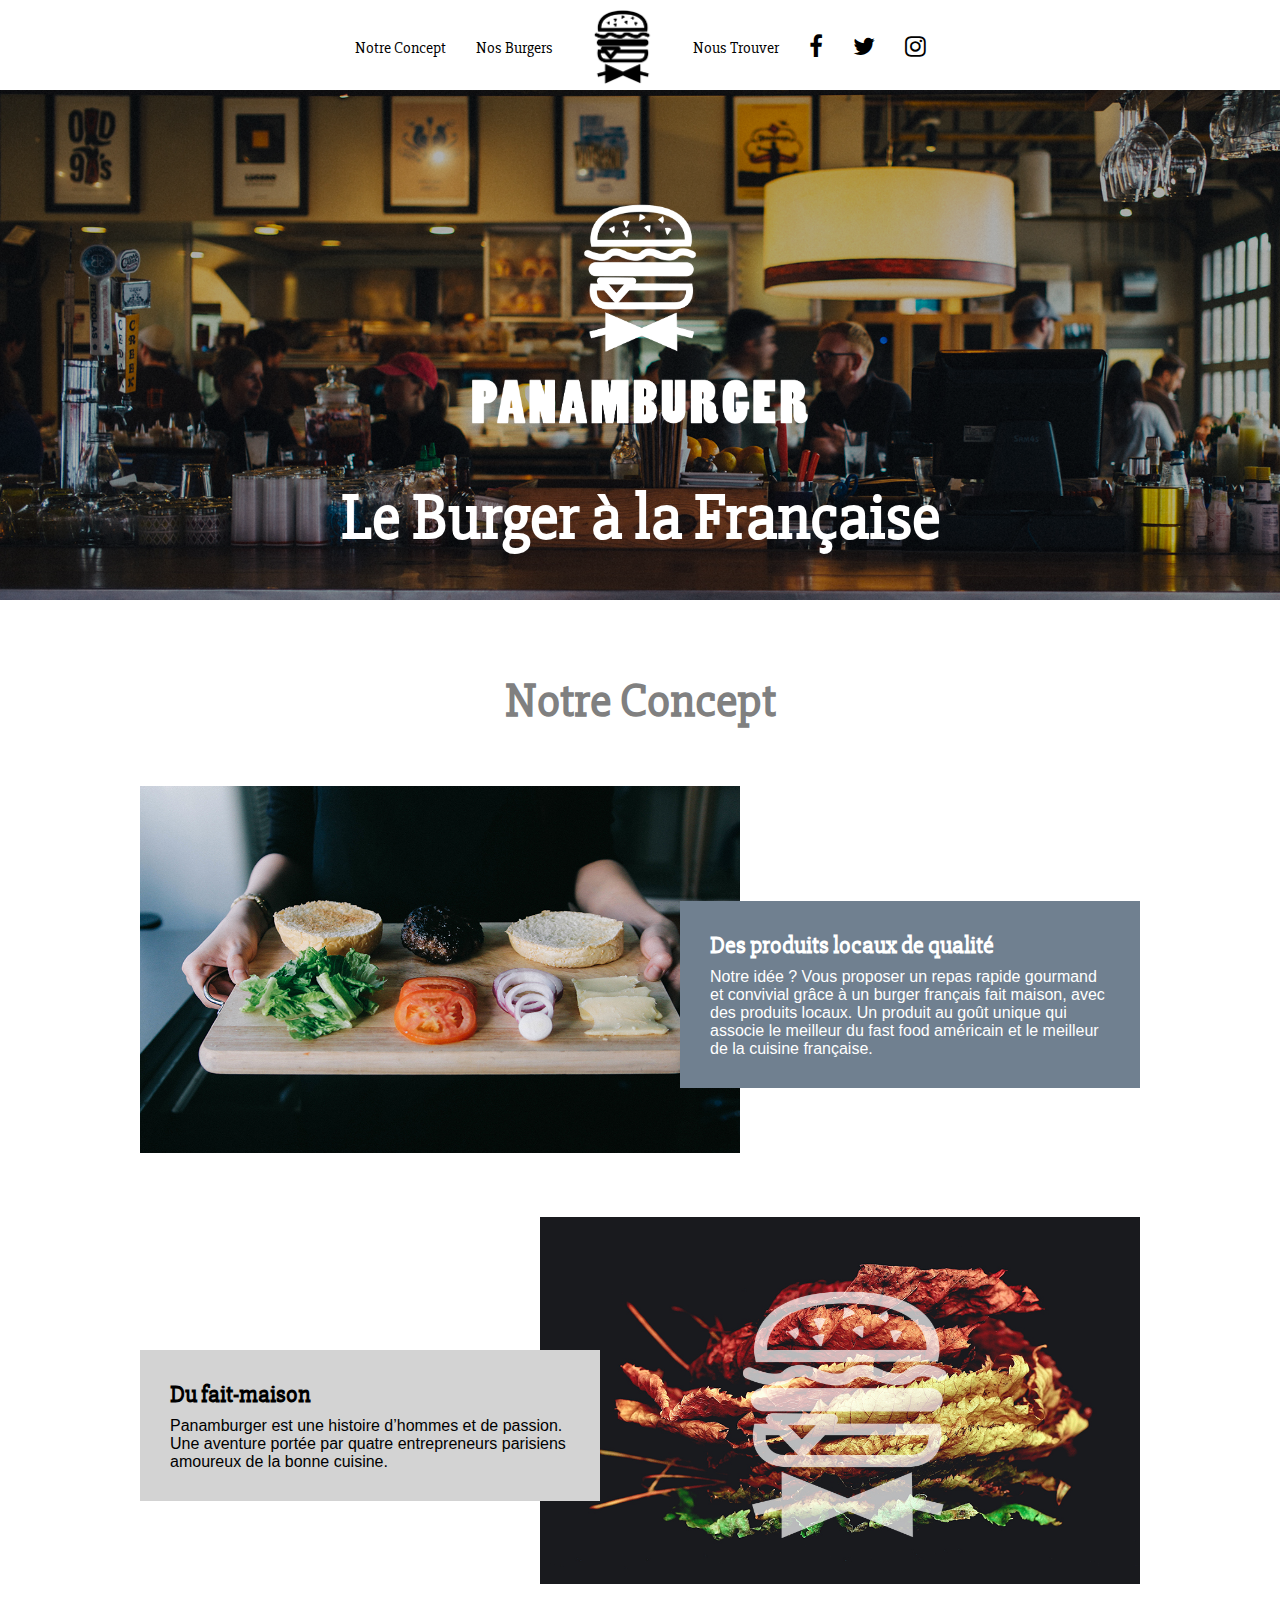
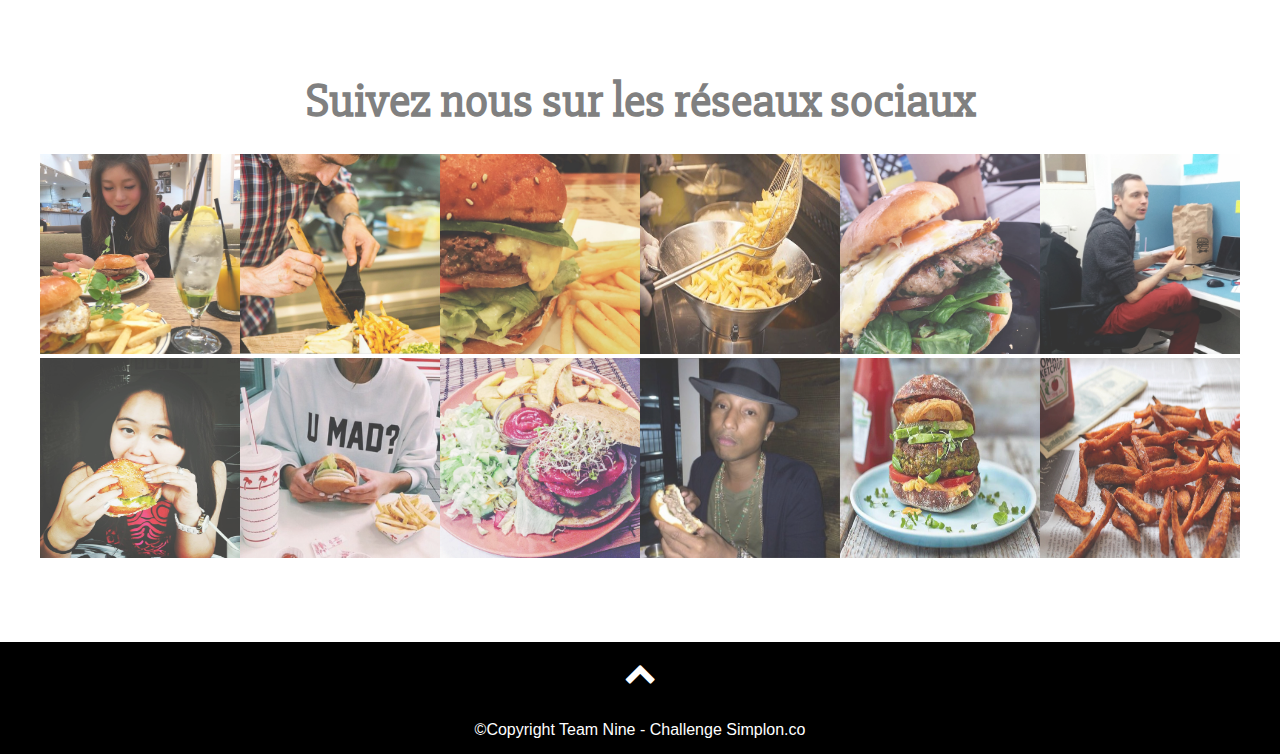
<file: index.html>
<!DOCTYPE html>
<html lang="fr">
<head>
    <meta property="og:title" content="Panamburger, le burger à la française" />
    <meta property="og:type" content="website" />
    <meta property="og:url" content="http://yass09.github.io/panamburger/index.html" />
    <meta property="og:image" content="images/tableau.jpg"/>
    <meta charset="UTF-8">
    <link href='https://fonts.googleapis.com/css?family=Slabo+27px' rel='stylesheet' type='text/css'>
    <link href='https://fonts.googleapis.com/css?family=Lora' rel='stylesheet' type='text/css'>
    <link rel="stylesheet" href="css/normalize.css">
    <link rel="stylesheet" href="https://maxcdn.bootstrapcdn.com/font-awesome/4.5.0/css/font-awesome.min.css">
    <link href='https://fonts.googleapis.com/css?family=Slabo+27px' rel='stylesheet' type='text/css'>
    <link rel="stylesheet" href="css/style.css">
    <meta name="viewport" content="width=device-width,initial-scale=1"/>
    <title>Panamburger, le burger à la Française</title>
    <meta name="description" content="Le burger à la française, fait avec des produits locaux de qualité. Le meilleur du fast-food américain rencontre le meilleur de la cuisine française." />
</head>
<body>

    <div class="nav-responsive">
    <ul id="menu-deroulant">
        <li><img class="logo" src="images/logo-menu.png" alt="Panamburger">
            <ul>
                <li><a href="index.html">Notre concept</a></li>
                <li><a href="nos-burgers.html">Nos burgers</a></li>
                <li><a href="nous-trouver.html">Nous trouver</a></li>
            </ul>
    </ul>
    <ul class="nav-logos">
        <li class="nav-buttons nav-buttons-social"><i class="fa fa-facebook"></i></li>
        <li class="nav-buttons nav-buttons-social"><i class="fa fa-twitter"></i></li>
        <li class="nav-buttons nav-buttons-social"><i class="fa fa-instagram"></i></li>
    </ul>
    </div>
    <header id="header">
        <nav class="header-nav">
            <ul class="header-nav-buttons-list">
                <li class="header-nav-buttons"><a class="header-nav-buttons-links" href="index.html">Notre Concept</a></li>
                <li class="header-nav-buttons"><a class="header-nav-buttons-links" href="nos-burgers.html">Nos Burgers</a></li>
                <li class="header-nav-buttons"><a class="header-nav-buttons-links" href="index.html"><img class="logo" src="images/logo-small.png" alt="Panamburger"></a></li>
                <li class="header-nav-buttons"><a class="header-nav-buttons-links" href="nous-trouver.html">Nous Trouver</a></li>
                <li class="header-nav-buttons header-nav-buttons-social"><i class="fa fa-facebook"></i></li>
                <li class="header-nav-buttons header-nav-buttons-social"><i class="fa fa-twitter"></i></li>
                <li class="header-nav-buttons header-nav-buttons-social"><i class="fa fa-instagram"></i></li>
            </ul>
        </nav>
        <div class="header-hero-image-home">
            <img class="header-hero-image-logo" src="images/logo-hero.png" alt="">
            <h1 class="header-hero-image-title">Le Burger à la Française</h1>
        </div>
    </header>

    <main class="main-content-container">
        <h2 class="main-content-title">Notre Concept</h2>
        <div class="main-content-section">
            <img class="main-content-image" src="images/produits.jpg" alt="nos produits">
            <div class="main-content-text main-content-text-right">
                <h3>Des produits locaux de qualité</h3>
                <p>Notre idée ? Vous proposer un repas rapide gourmand et convivial grâce à un burger français fait maison, avec des produits locaux. Un produit au goût unique qui associe le meilleur du fast food américain et le meilleur de la cuisine française.</p>
            </div>
        </div>
        <div class="main-content-section main-content-section-reverse">
            <div class="main-content-text main-content-text-left">
                <h3>Du fait-maison</h3>
                <p>Panamburger est une histoire d’hommes et de passion. Une aventure portée par quatre entrepreneurs parisiens amoureux de la bonne cuisine.</p>
            </div>
                <img class="main-content-image" src="images/savoureux.jpg" alt="nos produits">
        </div>

        <div class="main-content-instagram">
            <h2 class="main-content-title main-content-title-instagram"> Suivez nous sur les réseaux sociaux</h2>
            <div class="main-content-instagram-photo">
                <a href="http://www.instagram.com"><img src="images/insta1.jpg"></a>
                <a href="http://www.instagram.com"><img src="images/insta10.jpg"></a>
                <a href="http://www.instagram.com"><img src="images/insta2.jpg"></a>
                <a href="http://www.instagram.com"><img src="images/insta16.jpg"></a>
                <a href="http://www.instagram.com"><img src="images/insta4.jpg"></a>
                <a href="http://www.instagram.com"><img src="images/sandroburger.jpg"></a>
                <a href="http://www.instagram.com"><img src="images/insta15.jpg"></a>
                <a href="http://www.instagram.com"><img src="images/insta13.jpg"></a>
                <a href="http://www.instagram.com"><img src="images/insta8.jpg"></a>
                <a href="http://www.instagram.com"><img src="images/burger11.jpg"></a>
                <a href="http://www.instagram.com"><img src="images/burger9.jpg"></a>
                <a href="http://www.instagram.com"><img src="images/insta12.jpg"></a>
            </div>
            <!-- INSTAGRAM RESPONSIVE  -->
            <div class="main-content-instagram-responsive">
                <div class="main-content-instagram-responsive-logo1">
                    <i class="fa fa-chevron-left fa-3x"></i>
                </div>
                <div class="main-content-instagram-responsive-logo2">
                    <i class="fa fa-chevron-right fa-3x"></i>
                </div>
            </div>
            <!-- FIN INSTAGRAM RESPONSIVE -->

        </div>
     </main>


    <footer class="footer">
        <a href="#header"><i class="fa fa-chevron-up fa-2x"></i></a>
        <p>©Copyright Team Nine - Challenge Simplon.co</p>
    </footer>


</body>
</html>
</file>
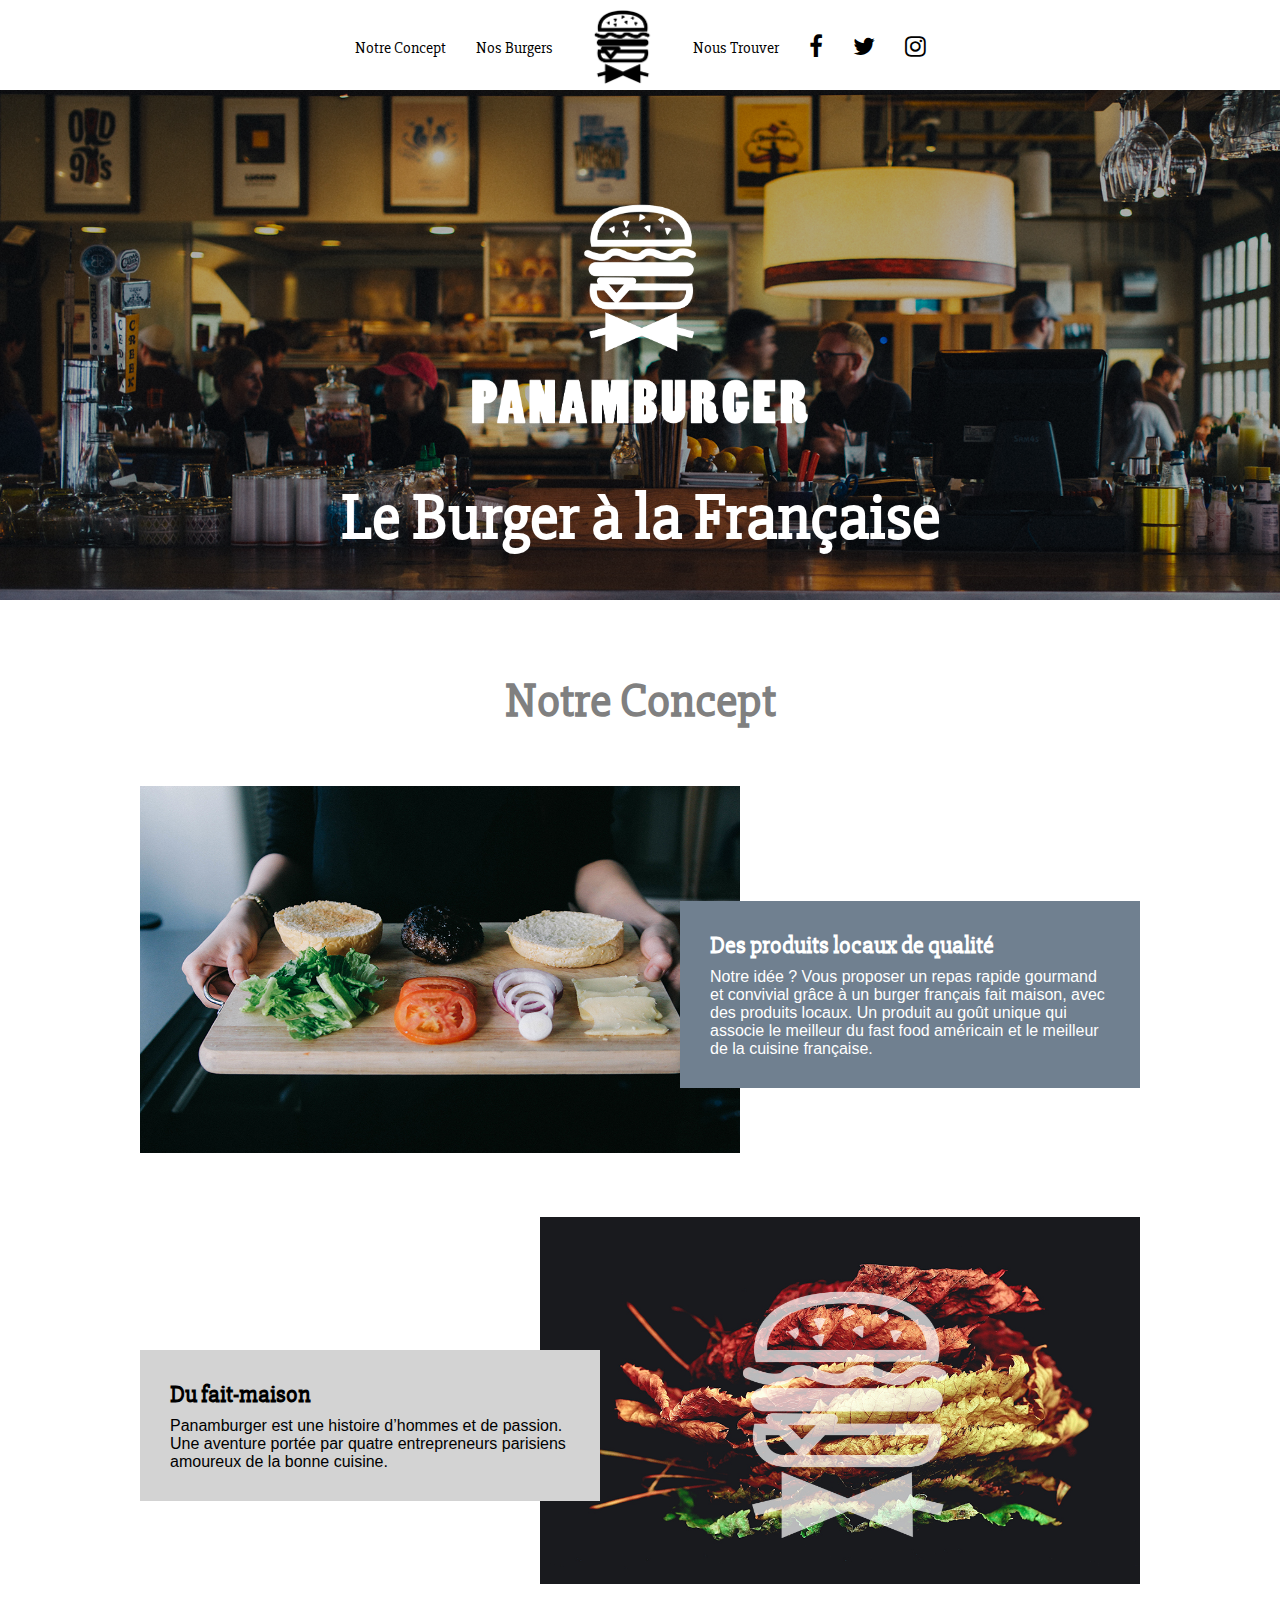
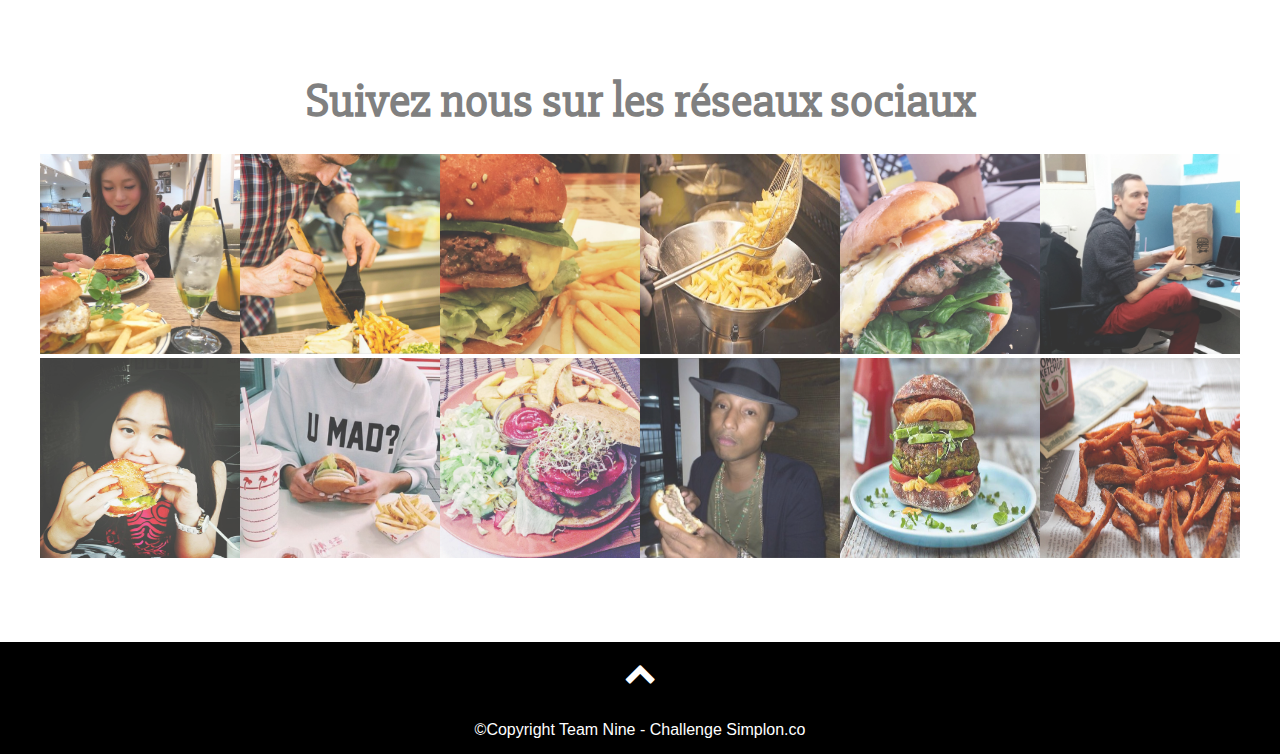
<file: html/index.html>
<!DOCTYPE html>
<html lang="fr" xmlns:og="http://ogp.me/ns#">
<head>
    <meta property="og:title" content="Panamburger, le burger à la française" />
    <meta property="og:type" content="website" />
    <meta property="og:url" content="#" />
    <meta property="og:image" content="/images/tableau.jpg"/>
    <meta charset="UTF-8">
    <meta name="viewport" content="width=device-width, initial-scale=1">
    <link href='https://fonts.googleapis.com/css?family=Slabo+27px' rel='stylesheet' type='text/css'>
    <link href='https://fonts.googleapis.com/css?family=Lora' rel='stylesheet' type='text/css'>
    <link rel="stylesheet" href="/css/normalize.css">
    <link rel="stylesheet" href="https://maxcdn.bootstrapcdn.com/font-awesome/4.5.0/css/font-awesome.min.css">
    <link rel="stylesheet" href="/css/style.css">
    <link href='https://fonts.googleapis.com/css?family=Slabo+27px' rel='stylesheet' type='text/css'>
    <title>Panamburger, le burger à la Française</title>
</head>
<body>

    <div class="nav-responsive">
    <ul id="menu-deroulant">
        <li><img class="logo" src="/images/logo-menu.png" alt="Panamburger">
            <ul>
                <li><a href="index.html">Notre concept</a></li>
                <li><a href="nos-burgers.html">Nos burgers</a></li>
                <li><a href="nous-trouver.html">Nous trouver</a></li>
            </ul>
    </ul>

    <ul class="nav-logos">
        <li class="nav-buttons nav-buttons-social"><i class="fa fa-facebook"></i></li>
        <li class="nav-buttons nav-buttons-social"><i class="fa fa-twitter"></i></li>
        <li class="nav-buttons nav-buttons-social"><i class="fa fa-instagram"></i></li>
    </ul>
    </div>
    <header id="header">
        <nav class="header-nav">
            <ul class="header-nav-buttons-list">
                <li class="header-nav-buttons"><a class="header-nav-buttons-links" href="index.html">Notre Concept</a></li>
                <li class="header-nav-buttons"><a class="header-nav-buttons-links" href="nos-burgers.html">Nos Burgers</a></li>
                <li class="header-nav-buttons"><a class="header-nav-buttons-links" href="index.html"><img class="logo" src="../images/logo-small.png" alt="Panamburger"></a></li>
                <li class="header-nav-buttons"><a class="header-nav-buttons-links" href="nous-trouver.html">Nous Trouver</a></li>
                <li class="header-nav-buttons header-nav-buttons-social"><i class="fa fa-facebook"></i></li>
                <li class="header-nav-buttons header-nav-buttons-social"><i class="fa fa-twitter"></i></li>
                <li class="header-nav-buttons header-nav-buttons-social"><i class="fa fa-instagram"></i></li>
            </ul>
        </nav>
        <div class="header-hero-image-home">
            <img class="header-hero-image-logo" src="/images/logo-hero.png" alt="">
            <h1 class="header-hero-image-title">Le Burger à la Française</h1>
        </div>
    </header>

    <main class="main-content-container">
        <h2 class="main-content-title">Notre Concept</h2>
        <div class="main-content-section">
            <img class="main-content-image" src="/images/produits.jpg" alt="nos produits">
            <div class="main-content-text main-content-text-right">
                <h3>Des produits locaux de qualité</h3>
                <p>Notre idée ? Vous proposer un repas rapide gourmand et convivial grâce à un burger français fait maison, avec des produits locaux. Un produit au goût unique qui associe le meilleur du fast food américain et le meilleur de la cuisine française.</p>
            </div>
        </div>
        <div class="main-content-section main-content-section-reverse">
            <div class="main-content-text main-content-text-left">
                <h3>Du fait-maison</h3>
                <p>Panamburger est une histoire d’hommes et de passion. Une aventure portée par quatre entrepreneurs parisiens amoureux de la bonne cuisine.</p>
            </div>
                <img class="main-content-image" src="/images/savoureux.jpg" alt="nos produits">
        </div>

        <div class="main-content-instagram">
            <h2 class="main-content-title main-content-title-instagram"> Suivez nous sur les réseaux sociaux</h2>
            <div class="main-content-instagram-photo">
                <a href="http://www.instagram.com"><img src="/images/insta1.jpg"></a>
                <a href="http://www.instagram.com"><img src="/images/insta10.jpg"></a>
                <a href="http://www.instagram.com"><img src="/images/insta2.jpg"></a>
                <a href="http://www.instagram.com"><img src="/images/insta16.jpg"></a>
                <a href="http://www.instagram.com"><img src="/images/insta4.jpg"></a>
                <a href="http://www.instagram.com"><img src="/images/sandroburger.jpg"></a>
                <a href="http://www.instagram.com"><img src="/images/insta15.jpg"></a>
                <a href="http://www.instagram.com"><img src="/images/insta13.jpg"></a>
                <a href="http://www.instagram.com"><img src="/images/insta8.jpg"></a>
                <a href="http://www.instagram.com"><img src="/images/burger11.jpg"></a>
                <a href="http://www.instagram.com"><img src="/images/burger9.jpg"></a>
                <a href="http://www.instagram.com"><img src="/images/insta12.jpg"></a>
            </div>
            <!-- INSTAGRAM RESPONSIVE  -->
<!--
            <div class="main-content-instagram-slider-container">
                <div class="main-content-instagram-slider-title">
                    <h2>Envoyez-nous vos photos avec #panamburger</h2>
                </div>
                <figure class="main-content-instagram-slider">
                    <img src="../images/insta1.jpg" alt="Personne qui mange des burgers">
                    <img src="../images/insta10.jpg">
                    <img src="../images/insta16.jpg">
                    <img src="../images/sandroburger.jpg">
                    <img src="../images/insta13.jpg">
                </figure>
            </div>
-->
            <!-- FIN INSTAGRAM RESPONSIVE -->
        </div>
     </main>


    <footer class="footer">
        <a href="#header"><i class="fa fa-chevron-up fa-2x"></i></a>
        <p>©Copyright Team Nine - Challenge Simplon.co</p>
    </footer>


</body>
</html>
</file>
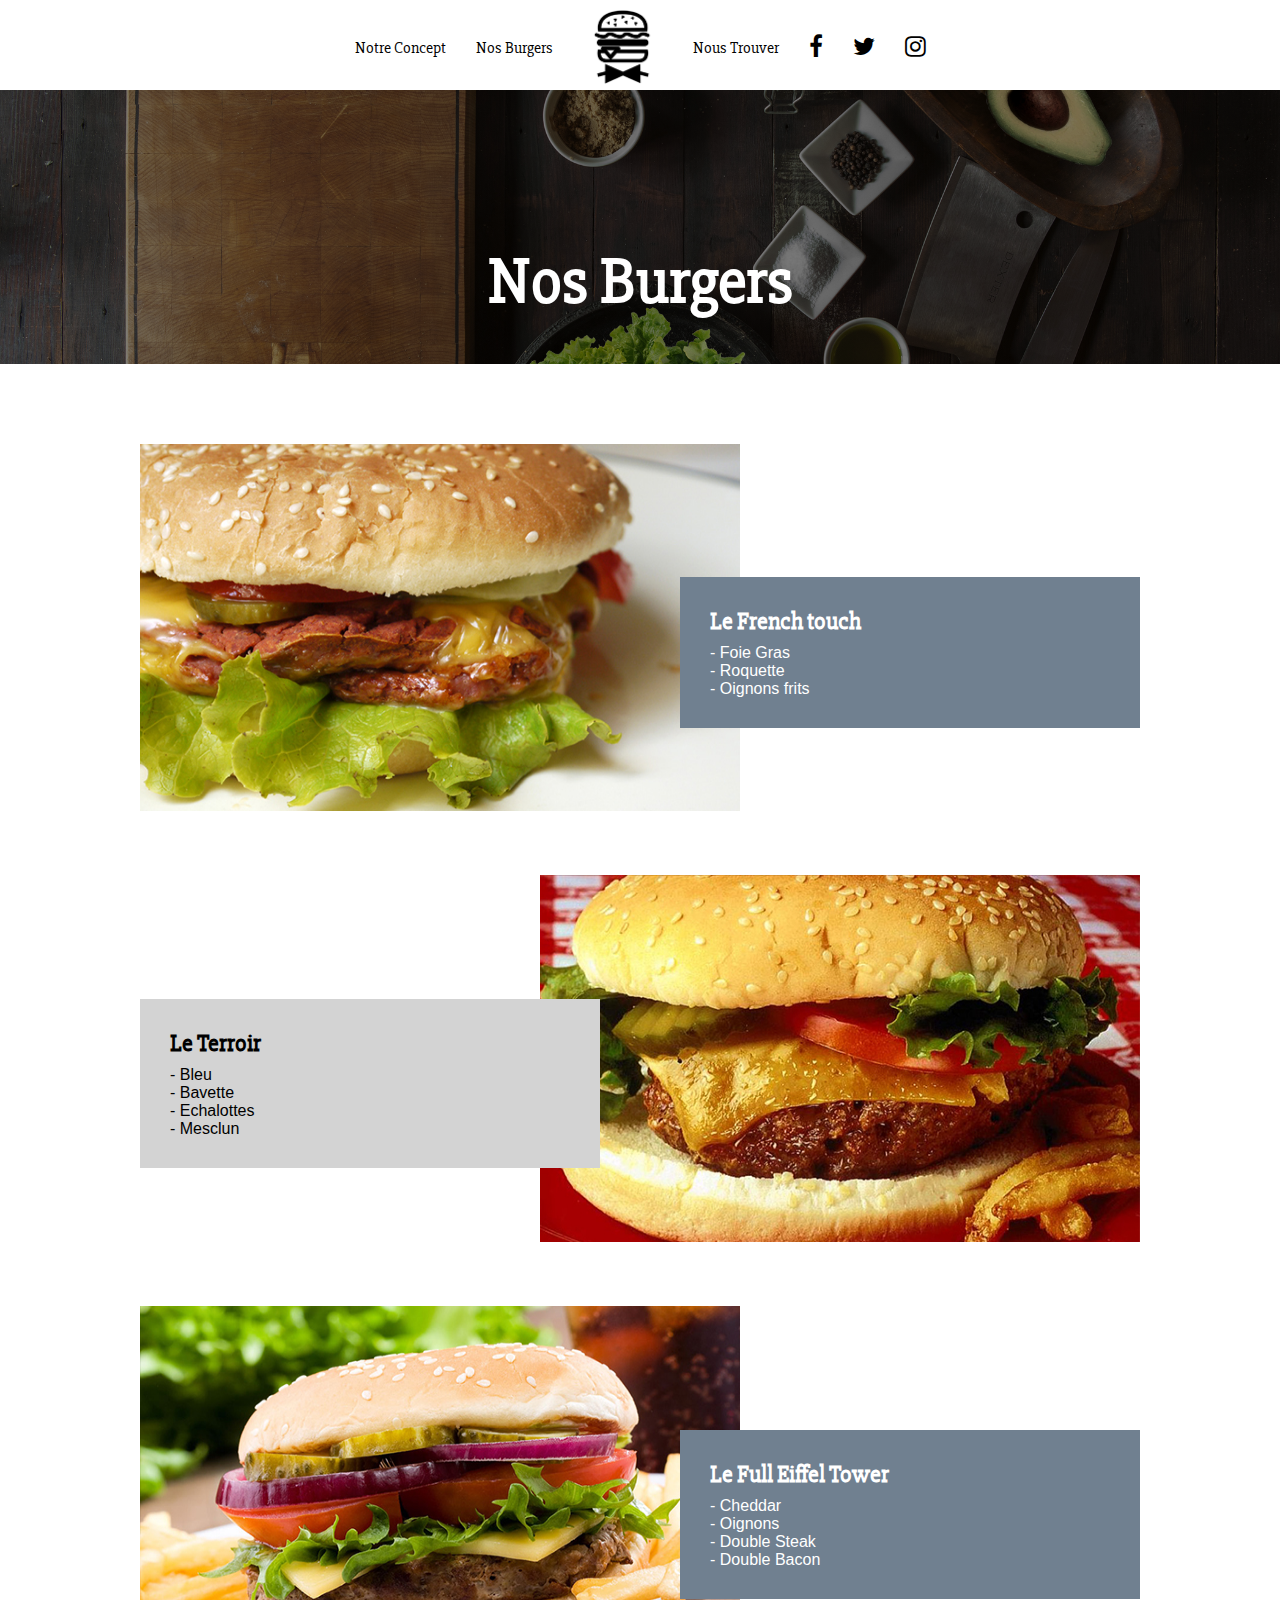
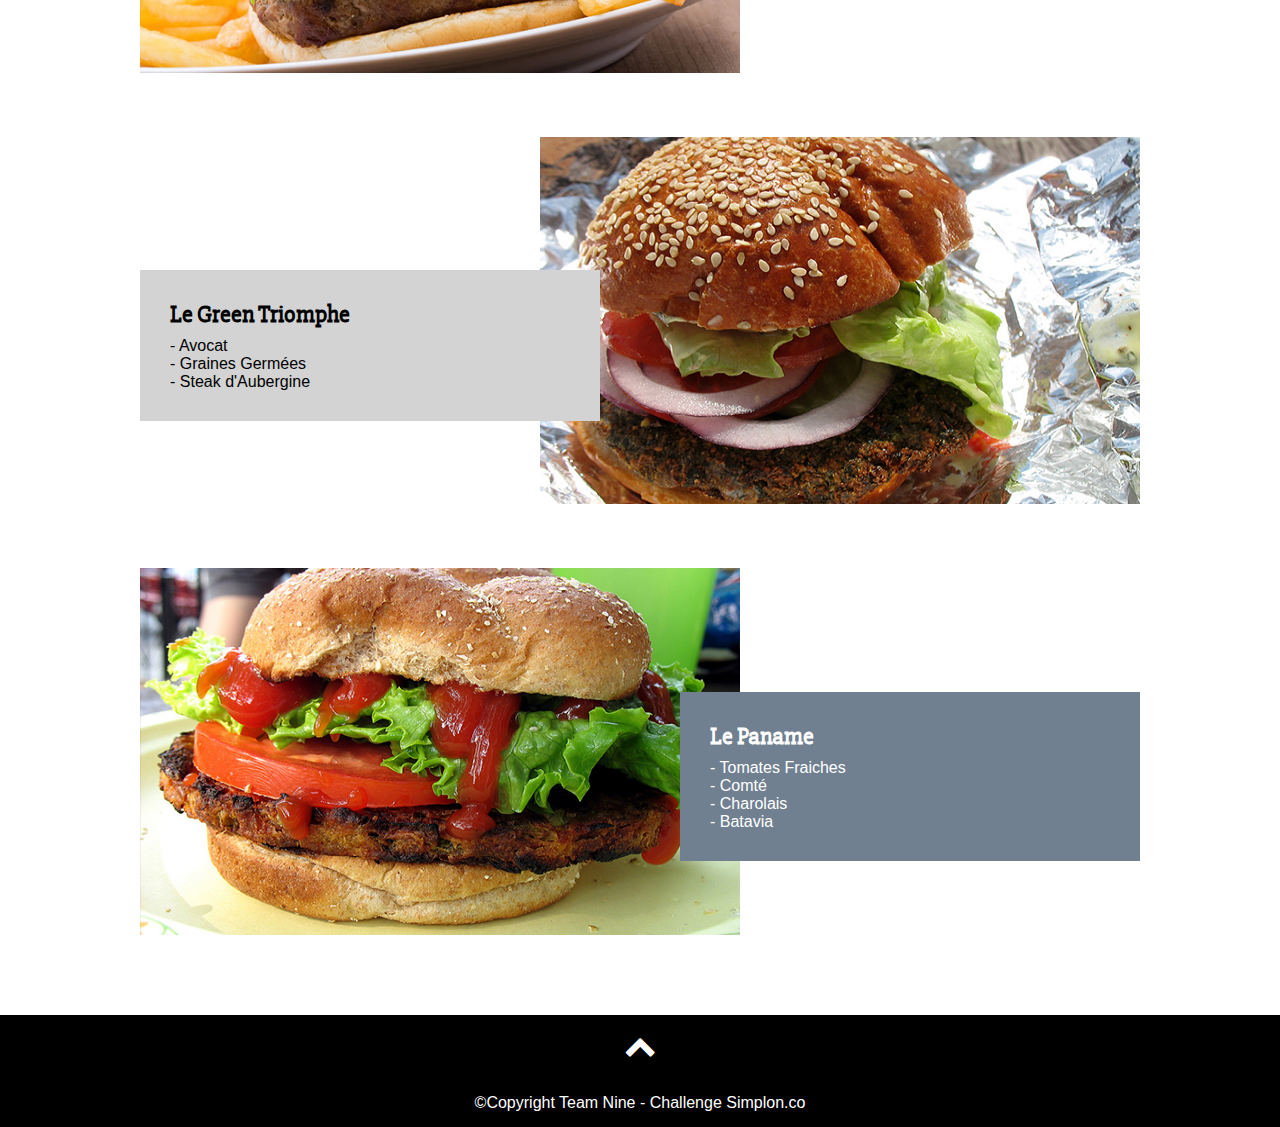
<file: nos-burgers.html>
<!DOCTYPE html>
<html lang="fr">
<head>
    <meta property="og:title" content="Panamburger, le burger à la française" />
    <meta property="og:type" content="website" />
    <meta property="og:url" content="http://yass09.github.io/panamburger/index.html" />
    <meta property="og:image" content="images/tableau.jpg"/>
    <meta charset="UTF-8">
    <link href='https://fonts.googleapis.com/css?family=Slabo+27px' rel='stylesheet' type='text/css'>
    <link href='https://fonts.googleapis.com/css?family=Lora' rel='stylesheet' type='text/css'>
    <link rel="stylesheet" href="css/normalize.css">
    <link rel="stylesheet" href="https://maxcdn.bootstrapcdn.com/font-awesome/4.5.0/css/font-awesome.min.css">
    <link rel="stylesheet" href="css/style.css">
    <link href='https://fonts.googleapis.com/css?family=Slabo+27px' rel='stylesheet' type='text/css'>
    <title>Panamburger, le burger à la Française</title>
    <meta name="description" content="Le burger à la française, fait avec des produits locaux de qualité. Le meilleur du fast-food américain rencontre le meilleur de la cuisine française." />
</head>
<body>
    <div class="nav-responsive">
        <ul id="menu-deroulant">
            <li><a class="nav-buttons-links" href="index.html"><img class="logo" src="images/logo-menu.png" alt="Panamburger"></a>
                <ul>
                    <li><a href="index.html">Notre concept</a></li>
                    <li><a href="nos-burgers.html">Nos burgers</a></li>
                    <li><a href="nous-trouver.html">Nous trouver</a></li>
                </ul>
        </ul>

        <ul class="nav-logos">
            <li class="nav-buttons nav-buttons-social"><i class="fa fa-facebook"></i></li>
            <li class="nav-buttons nav-buttons-social"><i class="fa fa-twitter"></i></li>
            <li class="nav-buttons nav-buttons-social"><i class="fa fa-instagram"></i></li>
        </ul>
    </div>
    <header>
        <nav class="header-nav">
            <ul class="header-nav-buttons-list">
                <li class="header-nav-buttons"><a class="header-nav-buttons-links" href="index.html">Notre Concept</a></li>
                <li class="header-nav-buttons"><a class="header-nav-buttons-links" href="nos-burgers.html">Nos Burgers</a></li>
                <li class="header-nav-buttons"><a class="header-nav-buttons-links" href="index.html"><img class="logo" src="images/logo-small.png" alt="Panamburger"></a></li>
                <li class="header-nav-buttons"><a class="header-nav-buttons-links" href="nous-trouver.html">Nous Trouver</a></li>
                <li class="header-nav-buttons header-nav-buttons-social"><i class="fa fa-facebook"></i></li>
                <li class="header-nav-buttons header-nav-buttons-social"><i class="fa fa-twitter"></i></li>
                <li class="header-nav-buttons header-nav-buttons-social"><i class="fa fa-instagram"></i></li>
            </ul>
        </nav>
        <div class="header-hero-image-page2">
            <h1 class="header-hero-image-title header-hero-image-title-page2">Nos Burgers</h1>
        </div>
    </header>
    <main class="main-content-container main-content-container-page2">
        <div class="main-content-section">
            <img  class="main-content-image" src="images/hamburger4.jpg" alt="nos produits">
            <div class="main-content-text main-content-text-right">
              <h3>Le French touch</h3>
              <p>- Foie Gras <br>- Roquette <br>- Oignons frits</p>
            </div>
        </div>

        <div class="main-content-section main-content-section-reverse">
            <div class="main-content-text main-content-text-left">
                <h3>Le Terroir</h3>
                <p>- Bleu <br>- Bavette <br>- Echalottes <br>- Mesclun </p>
            </div>
            <img class="main-content-image" src="images/hamburger3.jpg" alt="nos produits">
        </div>

        <div class="main-content-section">
                 <img  class="main-content-image" src="images/hamburger5.jpg" alt="nos produits">
            <div class="main-content-text main-content-text-right">
                <h3>Le Full Eiffel Tower</h3>
                <p>-  Cheddar <br>- Oignons <br>- Double Steak <br>- Double Bacon</p>
            </div>
        </div>

        <div class="main-content-section main-content-section-reverse">
            <div class="main-content-text main-content-text-left">
                <h3>Le Green Triomphe</h3>
                <p>- Avocat <br>- Graines Germées <br>- Steak d'Aubergine</p>
            </div>
            <img class="main-content-image" src="images/hamburger1.jpg" alt="nos produits">
        </div>
        <div class="main-content-section">
            <img  class="main-content-image" src="images/hamburger2.jpg" alt="nos produits">
            <div class="main-content-text main-content-text-right">
                <h3>Le Paname</h3>
                <p>-  Tomates Fraiches <br>- Comté <br>- Charolais <br>- Batavia</p>
            </div>
        </div>
    </main>

    <footer class="footer">
        <a href="#header"><i class="fa fa-chevron-up fa-2x"></i></a>
        <p>©Copyright Team Nine - Challenge Simplon.co</p>
    </footer>
</body>
</html>
</file>
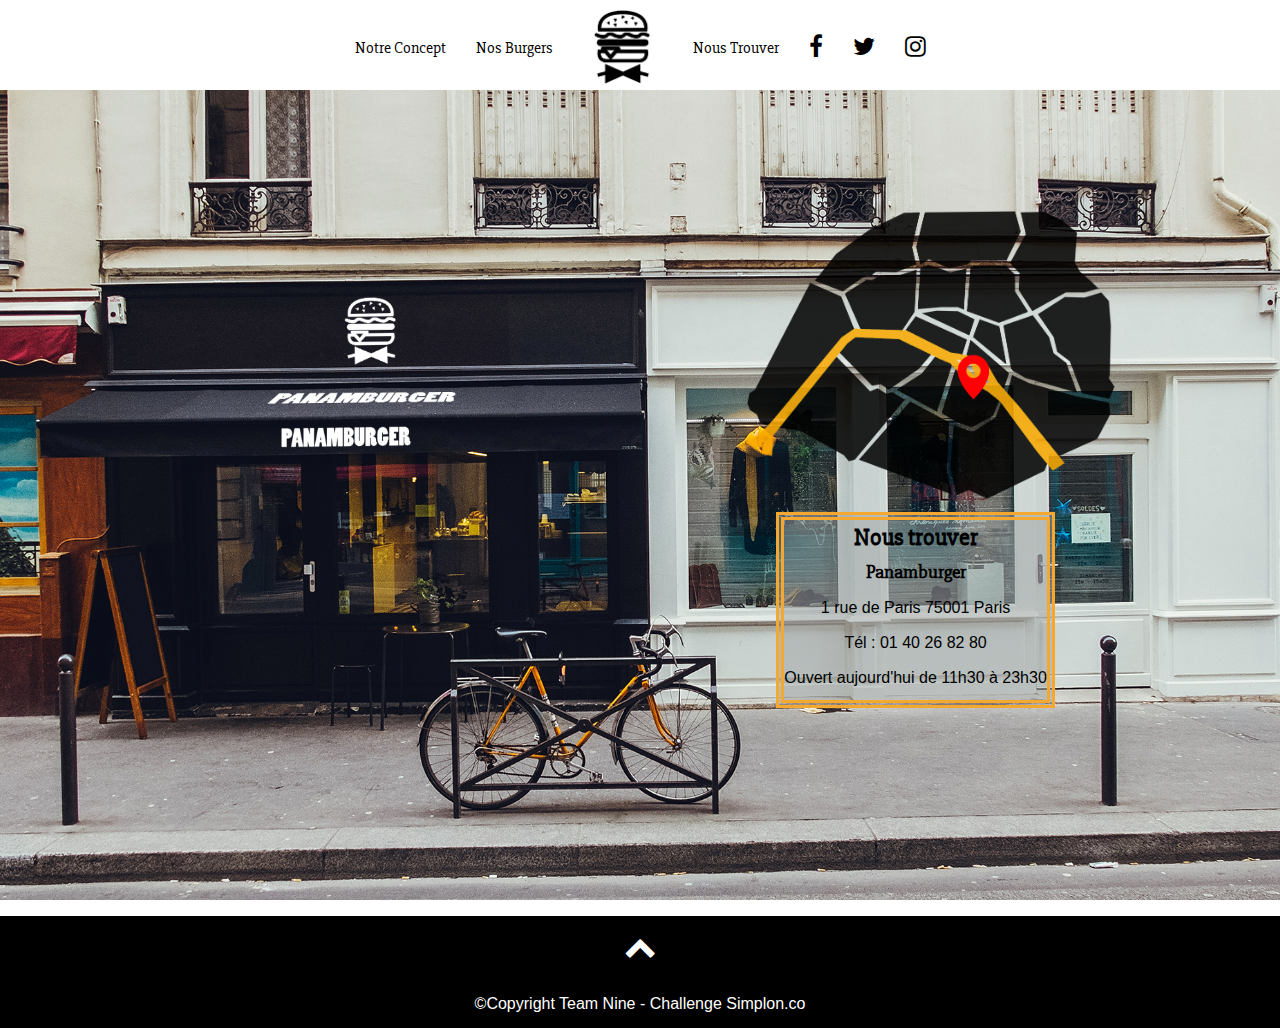
<file: nous-trouver.html>
<!DOCTYPE html>
<html lang="fr">
<head>
    <meta property="og:title" content="Panamburger, le burger à la française" />
    <meta property="og:type" content="website" />
    <meta property="og:url" content="http://yass09.github.io/panamburger/index.html" />
    <meta property="og:image" content="images/tableau.jpg"/>
    <meta charset="UTF-8">
    <link href='https://fonts.googleapis.com/css?family=Slabo+27px' rel='stylesheet' type='text/css'>
    <link href='https://fonts.googleapis.com/css?family=Lora' rel='stylesheet' type='text/css'>
    <link rel="stylesheet" href="css/normalize.css">
    <link rel="stylesheet" href="https://maxcdn.bootstrapcdn.com/font-awesome/4.5.0/css/font-awesome.min.css">
    <link rel="stylesheet" href="css/style.css">
    <link href='https://fonts.googleapis.com/css?family=Slabo+27px' rel='stylesheet' type='text/css'>
    <title>Panamburger, le burger à la Française</title>
    <meta name="description" content="Le burger à la française, fait avec des produits locaux de qualité. Le meilleur du fast-food américain rencontre le meilleur de la cuisine française." />
</head>
<body>
    <div class="nav-responsive">
        <ul id="menu-deroulant">
            <li><a class="nav-buttons-links" href="index.html"><img class="logo" src="images/logo-menu.png" alt="Panamburger"></a>
                <ul>
                    <li><a href="index.html">Notre concept</a></li>
                    <li><a href="nos-burgers.html">Nos burgers</a></li>
                    <li><a href="nous-trouver.html">Nous trouver</a></li>
                </ul>
        </ul>

        <ul class="nav-logos">
            <li class="nav-buttons nav-buttons-social"><i class="fa fa-facebook"></i></li>
            <li class="nav-buttons nav-buttons-social"><i class="fa fa-twitter"></i></li>
            <li class="nav-buttons nav-buttons-social"><i class="fa fa-instagram"></i></li>
        </ul>
    </div>
    <header>
        <nav class="header-nav">
            <ul class="header-nav-buttons-list">
                <li class="header-nav-buttons"><a class="header-nav-buttons-links" href="index.html">Notre Concept</a></li>
                <li class="header-nav-buttons"><a class="header-nav-buttons-links" href="nos-burgers.html">Nos Burgers</a></li>
                <li class="header-nav-buttons"><a class="header-nav-buttons-links" href="index.html"><img class="logo" src="images/logo-small.png" alt="Panamburger"></a></li>
                <li class="header-nav-buttons"><a class="header-nav-buttons-links" href="nous-trouver.html">Nous Trouver</a></li>
                <li class="header-nav-buttons header-nav-buttons-social"><i class="fa fa-facebook"></i></li>
                <li class="header-nav-buttons header-nav-buttons-social"><i class="fa fa-twitter"></i></li>
                <li class="header-nav-buttons header-nav-buttons-social"><i class="fa fa-instagram"></i></li>
            </ul>
        </nav>
    </header>
    <main class="main-content-contact">
        <div class="main-content-contact-elements">
            <img class="main-content-contact-image carte" src="images/map.png" alt="map paris">
            <div class="adresse">
                <h2>Nous trouver</h2>
                <h3>Panamburger</h3>
                <p>1 rue de Paris 75001 Paris</p>
                <p>Tél : 01 40 26 82 80</p>
                <p>Ouvert aujourd'hui de 11h30 à 23h30</p>
            </div>
        </div>
    </main>

    <footer class="footer">
        <a href="#header"><i class="fa fa-chevron-up fa-2x"></i></a>
        <p>©Copyright Team Nine - Challenge Simplon.co</p>
    </footer>
</body>
</html>
</file>
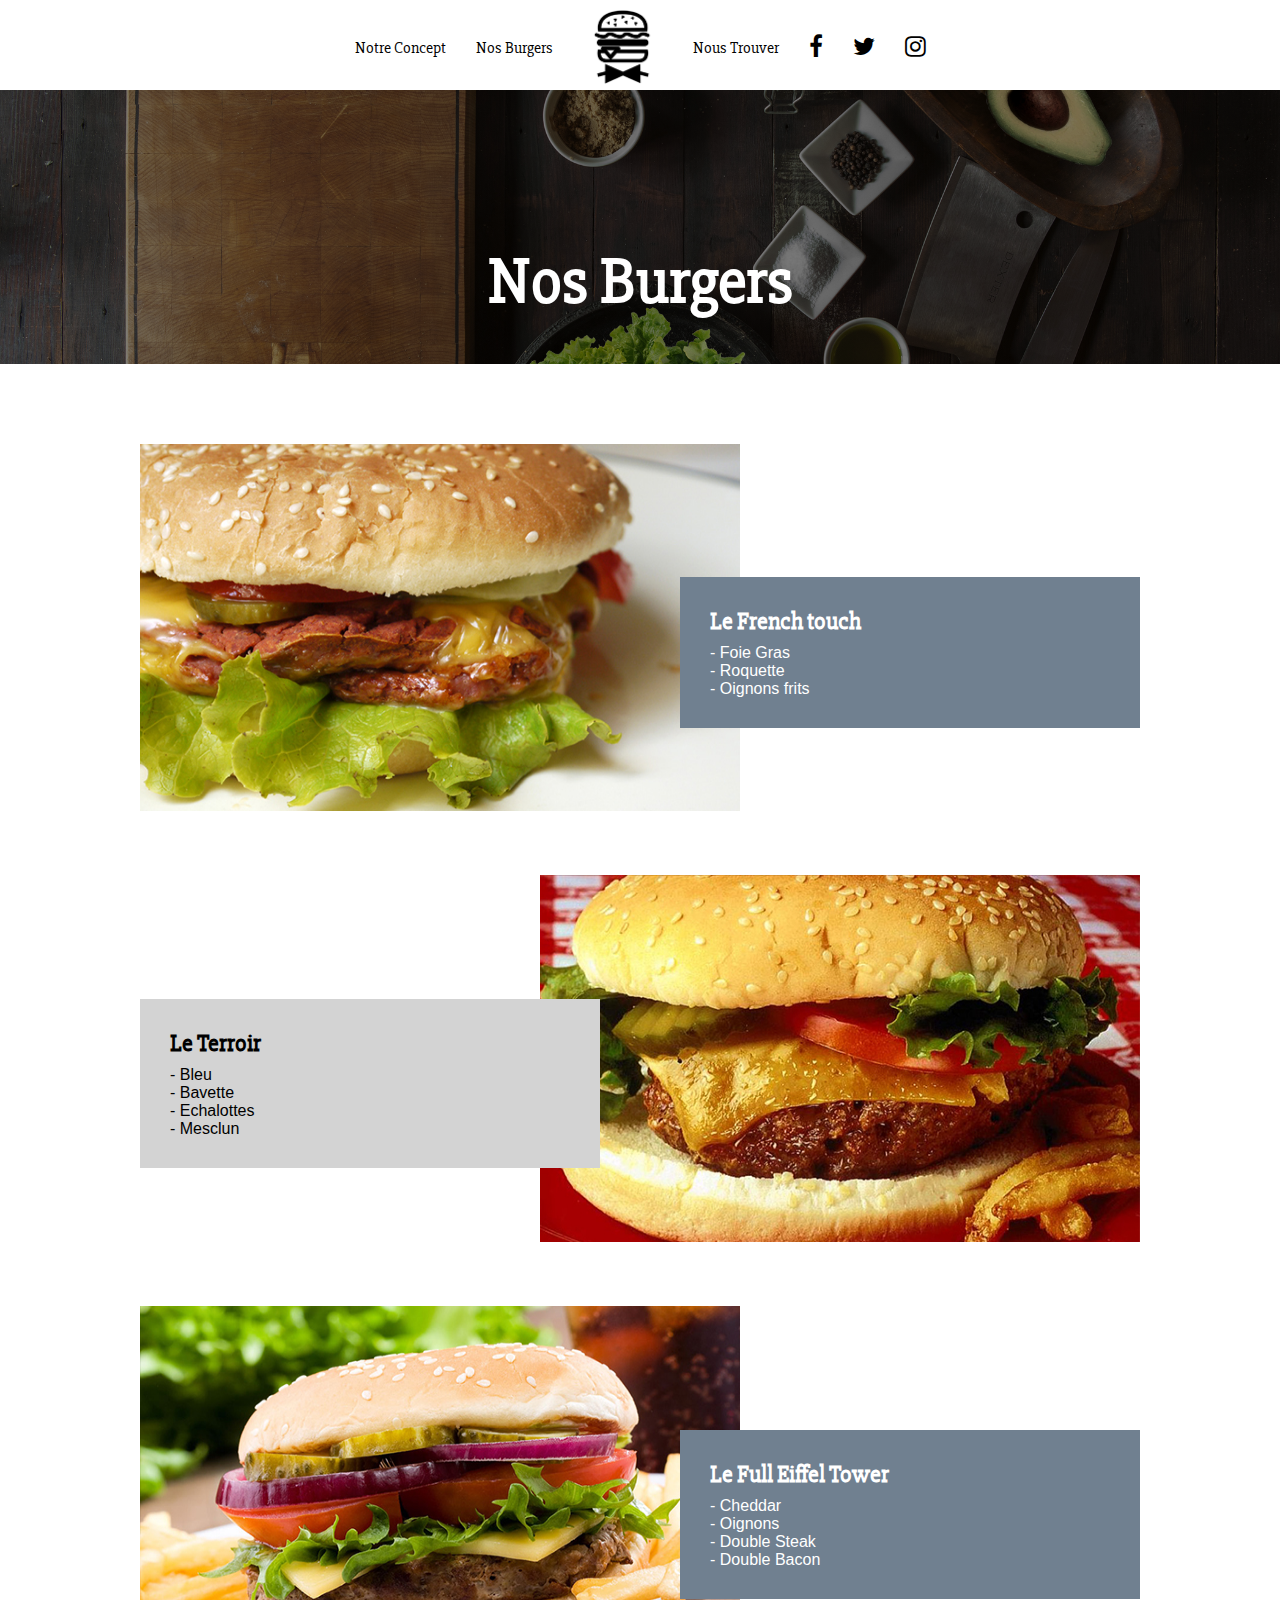
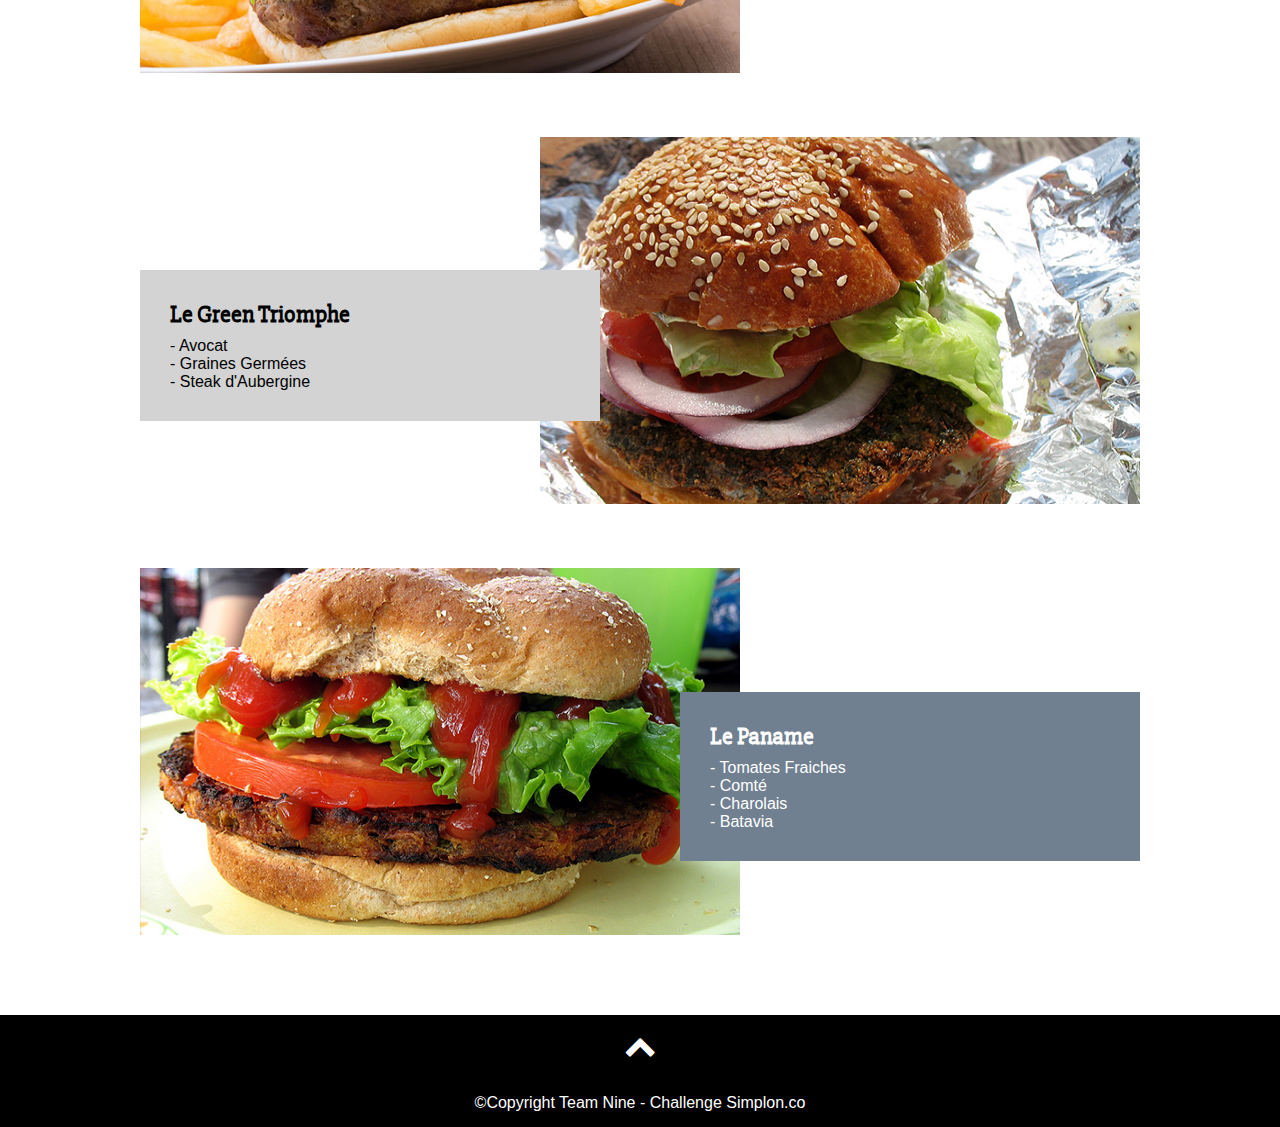
<file: html/nos-burgers.html>
<!DOCTYPE html>
<html lang="fr">
<head>
        <meta charset="UTF-8">
        <meta name="viewport" content="width=device-width, initial-scale=1">

        <link rel="stylesheet" href="https://maxcdn.bootstrapcdn.com/font-awesome/4.5.0/css/font-awesome.min.css">
        <link rel="stylesheet" href="/css/normalize.css">
        <link rel="stylesheet" href="/css/style.css">
        <link href='https://fonts.googleapis.com/css?family=Slabo+27px' rel='stylesheet' type='text/css'>
</head>
<body>
    <div class="nav-responsive">
        <ul id="menu-deroulant">
            <li><a class="nav-buttons-links" href="index.html"><img class="logo" src="../images/logo-menu.png" alt="Panamburger"></a>
                <ul>
                    <li><a href="index.html">Notre concept</a></li>
                    <li><a href="nos-burgers.html">Nos burgers</a></li>
                    <li><a href="nous-trouver.html">Nous trouver</a></li>
                </ul>
        </ul>

        <ul class="nav-logos">
            <li class="nav-buttons nav-buttons-social"><i class="fa fa-facebook"></i></li>
            <li class="nav-buttons nav-buttons-social"><i class="fa fa-twitter"></i></li>
            <li class="nav-buttons nav-buttons-social"><i class="fa fa-instagram"></i></li>
        </ul>
    </div>
    <header>
        <nav class="header-nav">
            <ul class="header-nav-buttons-list">
                <li class="header-nav-buttons"><a class="header-nav-buttons-links" href="index.html">Notre Concept</a></li>
                <li class="header-nav-buttons"><a class="header-nav-buttons-links" href="nos-burgers.html">Nos Burgers</a></li>
                <li class="header-nav-buttons"><a class="header-nav-buttons-links" href="index.html"><img class="logo" src="../images/logo-small.png" alt="Panamburger"></a></li>
                <li class="header-nav-buttons"><a class="header-nav-buttons-links" href="nous-trouver.html">Nous Trouver</a></li>
                <li class="header-nav-buttons header-nav-buttons-social"><i class="fa fa-facebook"></i></li>
                <li class="header-nav-buttons header-nav-buttons-social"><i class="fa fa-twitter"></i></li>
                <li class="header-nav-buttons header-nav-buttons-social"><i class="fa fa-instagram"></i></li>
            </ul>
        </nav>
        <div class="header-hero-image-page2">
            <h1 class="header-hero-image-title header-hero-image-title-page2">Nos Burgers</h1>
        </div>
    </header>
    <main class="main-content-container main-content-container-page2">
        <div class="main-content-section">
            <img  class="main-content-image" src="/images/hamburger4.jpg" alt="nos produits">
            <div class="main-content-text main-content-text-right">
              <h3>Le French touch</h3>
              <p>- Foie Gras <br>- Roquette <br>- Oignons frits</p>
            </div>
        </div>

        <div class="main-content-section main-content-section-reverse">
            <div class="main-content-text main-content-text-left">
                <h3>Le Terroir</h3>
                <p>- Bleu <br>- Bavette <br>- Echalottes <br>- Mesclun </p>
            </div>
            <img class="main-content-image" src="/images/hamburger3.jpg" alt="nos produits">
        </div>

        <div class="main-content-section">
                 <img  class="main-content-image" src="/images/hamburger5.jpg" alt="nos produits">
            <div class="main-content-text main-content-text-right">
                <h3>Le Full Eiffel Tower</h3>
                <p>-  Cheddar <br>- Oignons <br>- Double Steak <br>- Double Bacon</p>
            </div>
        </div>

        <div class="main-content-section main-content-section-reverse">
            <div class="main-content-text main-content-text-left">
                <h3>Le Green Triomphe</h3>
                <p>- Avocat <br>- Graines Germées <br>- Steak d'Aubergine</p>
            </div>
            <img class="main-content-image" src="/images/hamburger1.jpg" alt="nos produits">
        </div>
        <div class="main-content-section">
            <img  class="main-content-image" src="/images/hamburger2.jpg" alt="nos produits">
            <div class="main-content-text main-content-text-right">
                <h3>Le Paname</h3>
                <p>-  Tomates Fraiches <br>- Comté <br>- Charolais <br>- Batavia</p>
            </div>
        </div>
    </main>

    <footer class="footer">
        <a href="#header"><i class="fa fa-chevron-up fa-2x"></i></a>
        <p>©Copyright Team Nine - Challenge Simplon.co</p>
    </footer>
</body>
</html>
</file>
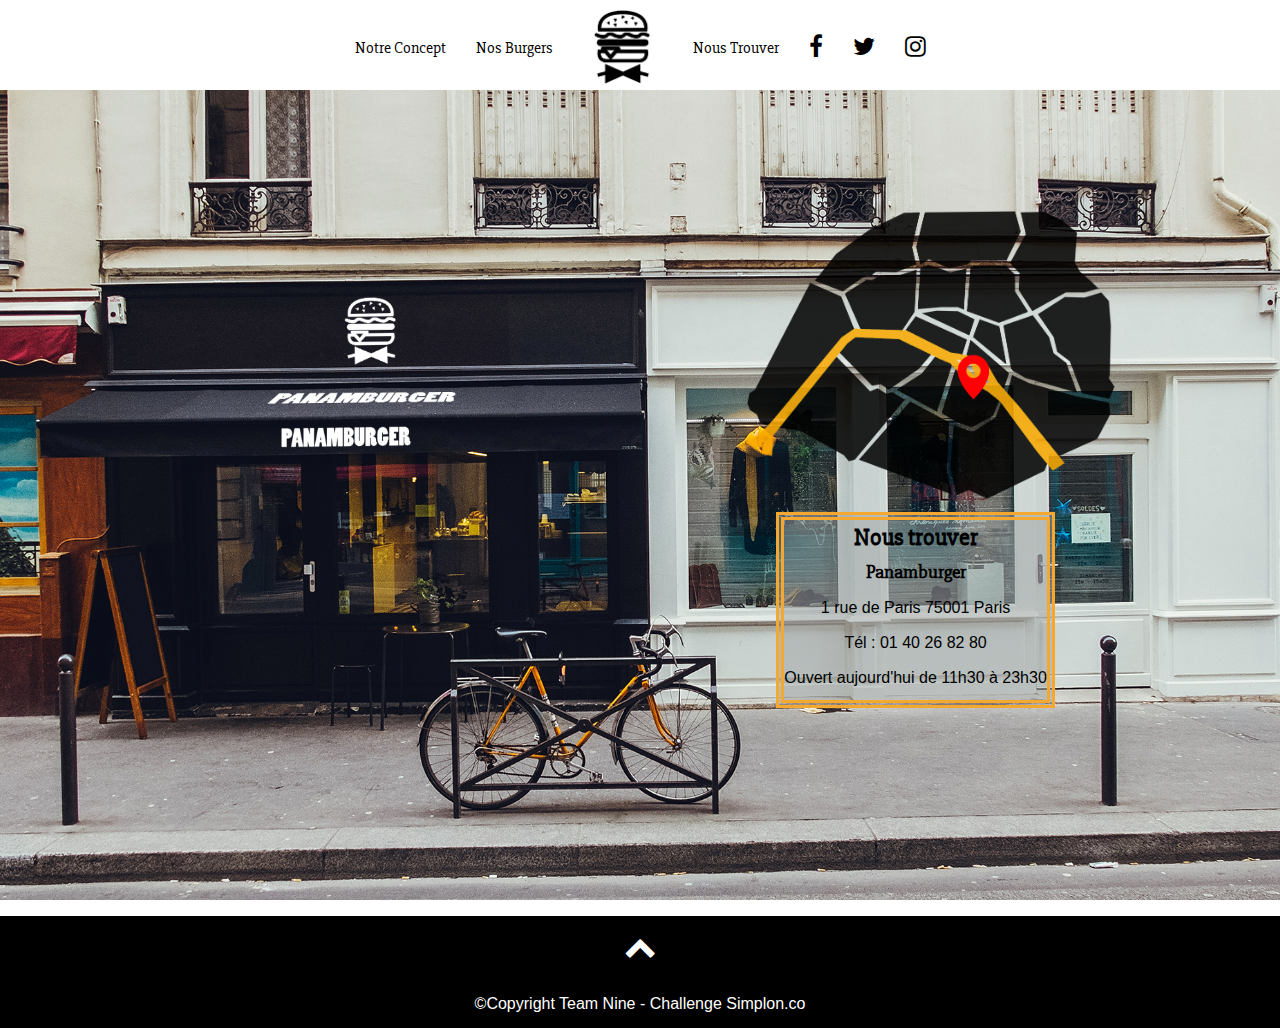
<file: html/nous-trouver.html>
<!DOCTYPE html>
<html lang="fr">
<head>
    <meta charset="UTF-8">
    <meta name="viewport" content="width=device-width, initial-scale=1">
    <link rel="stylesheet" href="https://maxcdn.bootstrapcdn.com/font-awesome/4.5.0/css/font-awesome.min.css">
    <link href='https://fonts.googleapis.com/css?family=Slabo+27px' rel='stylesheet' type='text/css'>
    <link rel="stylesheet" href="/css/normalize.css">
    <link rel="stylesheet" href="/css/style.css">
    <title>Panamburger, le burger à la Française</title>
</head>
<body>
    <div class="nav-responsive">
        <ul id="menu-deroulant">
            <li><a class="nav-buttons-links" href="index.html"><img class="logo" src="../images/logo-menu.png" alt="Panamburger"></a>
                <ul>
                    <li><a href="index.html">Notre concept</a></li>
                    <li><a href="nos-burgers.html">Nos burgers</a></li>
                    <li><a href="nous-trouver.html">Nous trouver</a></li>
                </ul>
        </ul>

        <ul class="nav-logos">
            <li class="nav-buttons nav-buttons-social"><i class="fa fa-facebook"></i></li>
            <li class="nav-buttons nav-buttons-social"><i class="fa fa-twitter"></i></li>
            <li class="nav-buttons nav-buttons-social"><i class="fa fa-instagram"></i></li>
        </ul>
    </div>
    <header>
        <nav class="header-nav">
            <ul class="header-nav-buttons-list">
                <li class="header-nav-buttons"><a class="header-nav-buttons-links" href="index.html">Notre Concept</a></li>
                <li class="header-nav-buttons"><a class="header-nav-buttons-links" href="nos-burgers.html">Nos Burgers</a></li>
                <li class="header-nav-buttons"><a class="header-nav-buttons-links" href="index.html"><img class="logo" src="../images/logo-small.png" alt="Panamburger"></a></li>
                <li class="header-nav-buttons"><a class="header-nav-buttons-links" href="nous-trouver.html">Nous Trouver</a></li>
                <li class="header-nav-buttons header-nav-buttons-social"><i class="fa fa-facebook"></i></li>
                <li class="header-nav-buttons header-nav-buttons-social"><i class="fa fa-twitter"></i></li>
                <li class="header-nav-buttons header-nav-buttons-social"><i class="fa fa-instagram"></i></li>
            </ul>
        </nav>
    </header>
    <main class="main-content-contact">
        <div class="main-content-contact-elements">
            <img class="main-content-contact-image carte" src="/images/map.png" alt="map paris">
            <div class="adresse">
                <h2>Nous trouver</h2>
                <h3>Panamburger</h3>
                <p>1 rue de Paris 75001 Paris</p>
                <p>Tél : 01 40 26 82 80</p>
                <p>Ouvert aujourd'hui de 11h30 à 23h30</p>
            </div>
        </div>
    </main>

    <footer class="footer">
        <a href="#header"><i class="fa fa-chevron-up fa-2x"></i></a>
        <p>©Copyright Team Nine - Challenge Simplon.co</p>
    </footer>
</body>
</html>
</file>
<file: css/style.css>
*{
    margin: 0;
    padding: 0;
}


/*  --------------   *\
        Navbar
\*   -------------- */
.header-nav {
    display: flex;
    justify-content: center;
    width: 100%;
    padding-top: 5px;
    position:fixed;
    background: rgba(255,255,255,1);
    z-index: 2;
}

.header-nav-buttons-list {
    display: flex;
    justify-content: center;
    align-items: center;
    list-style: none;
    margin: 0;
    font-family: 'Slabo 27px', serif;
    padding: 0;
}

.header-nav-buttons {
    margin: 0 15px;
    font-size: 1em;
    flex-grow: 1;
}

.header-nav-buttons-links {
    text-decoration: none;
    color: black;
}

.logo {
    height: 5em;
}

.header-nav-buttons-social {
    color: black;
    font-size: 1.5em
}

.nav-responsive {
    display: none;
}
/*RESPONSIVE NAV */

@media screen and (max-width: 415px) {
    .header-nav{
        display: none;
    }

    .main-content-container {
        margin:0;
        padding: 0;
    }
    #menu-deroulant, #menu-deroulant ul {
        padding: 15px;
        margin: 0;
        list-style: none;
    }
    #menu-deroulant {
        /* on centre le menu dans la page */
        text-align: center;
    }
    #menu-deroulant li {
        /* on place les liens du menu horizontalement */
        display: inline-block;
    }
    #menu-deroulant ul li {
        /* on enlève ce comportement pour les liens du sous menu */
        display: inherit;
        color: white;
    }
    #menu-deroulant a {
        text-decoration: none;
        display: block;
        color:white;
    }
    #menu-deroulant ul {
        position: absolute;
        /* on cache les sous menus complètement sur la gauche */
        left: -999em;
        text-align: left;
        z-index: 1000;
        line-height: 35px;
    }
    #menu-deroulant li:hover ul {
        /* Au survol des li du menu on replace les sous menus */
        left: auto;
        background-color: black;
        color: white;
    }
    .nav-responsive {
        display: flex;
        justify-content: space-around;
        align-items: center;
        width: 100%;
        padding-top: 5px;
        z-index: 2;
        background-color: black;
        position: fixed;
    }
    .nav-logos {
        display: flex;
        justify-content: center;
        list-style: none;
        color: white;
    }
    .nav-buttons-list {
        display: flex;
        justify-content: center;
        align-items: center;
        margin: 0;
        font-family: 'Slabo 27px', serif;
        padding: 0;
    }
    .nav-buttons {
        margin: 0 15px;
        font-size: 1.2em;
        flex-grow: 1;
    }
    .nav-buttons-links {
        text-decoration: none;
        color:white;
    }
    .logo {
        height: 3em;
    }
    .nav-buttons-social {
        color: white;
        font-size: 1.5em
    }
}
/*fin test*/




/*  --------------   *\
      Hero Image
\*   -------------- */

.header-hero-image-home {
    background: linear-gradient(rgba( 0, 0, 0, 0.3 ), rgba( 0, 0, 0, 0.3 )), url(../images/hero.jpg) no-repeat center;
    background-size: cover;
    display: flex;
    flex-direction: column;
    align-items: center;
    justify-content: flex-end;
    height: 600px;
    }

.header-hero-image-logo {
    height: 15em
}

.header-hero-image-title {
    color: white;
    font-family: 'Slabo 27px', serif;
    text-align: center;
    font-size: 4em;
    margin: 0.em;
}

.header-hero-image-page2{
    background: linear-gradient(rgba( 0, 0, 0, 0.5), rgba( 0, 0, 0, 0.5)), url(../images/hero-burger2.jpg) no-repeat center;
    background-size: cover;
    display: flex;
    flex-direction: column;
    align-items: center;
    justify-content: center;
    padding-top: 200px;
}

@media screen and (max-width: 767px){
    .header-hero-image-home{
        height: 450px;
    }

    .header-hero-image-logo{
        height: 12em;
    }
    .header-hero-image-title{
        font-size: 3em
    }
    .header-hero-image-title{
        justify-content: center;
/*        margin: 0.1em*/
    }
}

@media screen and (max-width: 414px) {
    .header-hero-image-logo{
        height: 5em;
    }
    .header-hero-image-title{
        font-size: 2em
    }
    .header-hero-image-home{
        height: 300px;
    }
}
/*  ----------------------  *\
     Main - Part 1 - Concept
\*   --------------------- */


h1, h2, h3, h4 {
  font-family: 'Slabo 27px', serif;
}

.main-content-container{
    display: flex;
    flex-direction: column;
    justify-content: center;
    align-items: center;
    margin: 3em 0;
}

.main-content-title {
    display: flex;
    justify-content: center;
    font-size: 3em;
    font-family: 'Slabo 27px', serif;
    color:grey;
    margin: 0.5em
}

.main-content-section {
  display: flex;
  flex-flow: row wrap;
  align-items: center;
  justify-content: center;
  margin: 2em 0;
}

.main-content-section-reverse{
    flex-wrap: wrap-reverse;
}

.main-content-image {
  width: 600px;
  height: 367px;
  min-width: 320px;
}

.main-content-text{
    color: white;
    z-index: 1;
    width: 400px;
    padding: 30px;
    min-width: 320px;
}

.main-content-text h3{
    margin-bottom: 8px;
    font-size: 1.5em
}

.main-content-text-right {
  background-color: slategray;
  margin-left: -60px;
  margin-top: 50px;
}

.main-content-text-left {
  background-color: lightgray;
    color: black;
  margin-right: -60px;
  margin-top: 50px;
}

@media screen and (max-width: 1248px){
    .main-content-container{
        margin: 0 0 4em 0;
    }
    .main-content-text{
        margin: 50px -50 0 0;
        width: 60px;
    }
}

@media screen and (max-width: 1024px){
    .main-content-container{
        margin: 0 0 2em 0;
    }
    .main-content-text{
        margin: -50px 0 0 0;
        width: 60px;
    }
}

@media screen and (max-width: 768px){
    .main-content-container{
        margin: 0 0 2em 0;
    }

    .main-content-title {
        font-size: 2em;
        font-family: 'Slabo 27px', serif;
        color:grey;
        margin: 0.4em
    }
    .main-content-section {
        margin: 0.5em;
    }

    .main-content-text{
        margin: -50px 0 0 0;
        width: 60px;
        flex-grow: 0;
    }
}

@media screen and (max-width: 375px) {
    .main-content-section{
        margin: 0;
    }

    .main-content-image {
        width: 400px;
        height: 250px;
        min-width: 320px;
    }
    .main-content-text{
        padding: 20px;
    }
}
/*  ----------------------  *\
    Main - Part 2 - Instagram
\*   --------------------- */


.main-content-instagram{
    margin: 2em 1em;
}

.main-content-instagram-photo {
    display: flex;
    align-items: stretch;
    flex-wrap: wrap;
    justify-content: center;
}

.main-content-instagram-photo img {
    width: 200px;
    height: 200px;
 -webkit-transition: all 0.3s ease-in-out;
    -moz-transition: all 0.3s ease-in-out;
    -o-transition: all 0.3s ease-in-out;
    -ms-transition: all 0.3s ease-in-out;
    transition: all 0.3s ease-in-out;
    opacity: 0.8;
}
.main-content-instagram-photo img:hover{
    -webkit-transform: scale(1.1);
    -moz-transform: scale(1.1);
    -o-transform: scale(1.1);
    transform: scale(1.1);
    opacity: 1.3 ;
}

.main-content-instagram-responsive{
    display: none;
}


@media screen and (max-width: 768px){
    .main-content-instagram{
        display: none;
    }
    .main-content-instagram-responsive {
        height: 250px;
        background-image: url("../images/insta13.jpg");
        background-repeat: no-repeat;
        display: flex;
        background-size: cover;
        justify-content: space-between;
        align-items: center;
        color: white;
    }
    .main-content-instagram-responsive-logo1 {
        padding-left: 20px;
    }
    .main-content-instagram-responsive-logo2 {
        padding-left: 20px;
    }
    .main-content-instagram-responsive i:hover {
        -webkit-transform: scale(1.1);
        -moz-transform: scale(1.1);
        -o-transform: scale(1.1);
        transform: scale(1.1);
        opacity: 1.3 ;
    }
}

/*  --------------   *\
        Footer
\*   -------------- */

.footer {
    background-color: black;
    display: flex;
    justify-content: space-around;
    flex-direction: column;
    align-items: center;
    text-align: center;
    padding:15px;
    color: white;
    margin-top: 1em;
}

.fa-chevron-up {
    color: white;
    margin-bottom: 1em;
}
@media screen and (max-width: 768px) {
    .footer{
        margin-top: 0
    }
}



/*  -------------------   *\
     Page 2 - Nos burgers
\*   -------------------- */

@media screen and (max-width: 768px){
    .main-content-container-page2{
        margin: 0;
    }
}

@media screen and (max-width: 375px) {
    .header-hero-image-title-page2{
        margin-bottom: 1em
    }
}

/*  ---------------------------------   *\
    Page 3 - Contact - Nous Trouver
\*   --------------------------------   */

.main-content-contact {
    width: 100%;
    height: 100vh;
    background: url("../images/facade2.jpg") center no-repeat;
    background-size: cover;
    display: flex;
    align-items: flex-end;
    justify-content: center;
    align-content: center;
    flex-direction: column;
}

.main-content-contact-image{
/*    width: 350px;*/
    height: 320px;
}


.adresse {
    min-width: 30%;
    min-height: 20vh;
    margin-right: 7%;
    display: flex;
    justify-content: flex-start;
    align-items: center;
    flex-direction: column;
    line-height: 35px;
    background: rgba(159,164,163,0.5 );
    text-align: center;
    word-wrap: break-word;
    border: 8px double #F5A830 ;
}

.main-content-contact-elements {
    display: flex;
    flex-direction: column;
    justify-content: center;
    align-items: center;
    margin-right: 150px;
}

.main-content-contact {
    width: 100%;
    height: 100vh;
    background: url("../images/facade2.jpg") center no-repeat;
    background-size: cover;
    display: flex;
    align-items: flex-end;
    justify-content: center;
    align-content: center;
    flex-direction: column;
}

.main-content-contact-image{
    /*    width: 350px;*/
    height: 320px;
}

.adresse {
    min-width: 30%;
    min-height: 20vh;
    margin-right: 7%;
    display: flex;
    justify-content: flex-start;
    align-items: center;
    flex-direction: column;
    line-height: 35px;
    background: rgba(159,164,163,0.5 );
    text-align: center;
    word-wrap: break-word;
    border: 8px double #F5A830 ;
}

.main-content-contact-elements {
    display: flex;
    flex-direction: column;
    justify-content: center;
    align-items: center;
    margin-right: 150px;
}

/*NOUS TROUVER MODE TABLETTE*/

@media screen and (max-width: 800px) {
    .main-content-contact {
        width: auto;
        height: 100vh;
        background: url("../images/facade2.jpg") left no-repeat;
        background-size: cover;
        display: flex;
        justify-content: center;
        align-items: center;
        flex-direction: column;
        /*border: 2px solid yellow;*/
    }

    .main-content-contact-elements {
        width: 80%;
        height: 80vh;
        display: flex;
        flex-direction: column;
        justify-content: center;
        align-items: center;
        margin: 0;
        /*border: 2px solid blue;*/
    }
    .main-content-contact-image{
        height: 20vh;
        background: rgba(159,164,163,0.5 );
        margin-top: 300px;
        border: 4px double #F5A830 ;

    }
    .adresse {
        min-width: 10%;
        min-height: 15vh;
        display: flex;
        justify-content: center;
        align-items: center;
        flex-direction: column;
        line-height: 35px;
        background: rgba(159,164,163,0.5 );
        text-align: center;
        word-wrap: break-word;
        margin-left: 45px;
        margin-top: 20px;
        border: 4px double #F5A830 ;
    }

    .footer{
        margin:0;
    }
}

/*NOUS TROUVER MODE smartphone*/

@media screen and (max-width: 360px) {
    .main-content-contact {
        width: auto;
        height: 100vh;
        background: url("../images/facade2.jpg") left no-repeat;
        background-size: cover;
        display: flex;
        justify-content: center;
        align-items: center;
        flex-direction: column;
        /*border: 2px solid yellow;*/
    }

    .main-content-contact-elements {
        width: 100%;
        height: 100vh;
        display: flex;
        flex-direction: column;
        justify-content: center;
        align-items: center;
        margin: 0;
        border: 2px solid blue;
    }
    .main-content-contact-image{
        display: none;
        /*    min-height: 17vh;
        background: rgba(159,164,163,0.5 );
        margin-top: 250px;
        border: 4px double #F5A830 ;*/
    }

    .adresse {
        min-width: 30%;
        min-height: 25vh;
        display: flex;
        justify-content: center;
        align-items: center;
        flex-direction: column;
        line-height: 20px;
        background: rgba(159,164,163,0.5 );
        text-align: center;
        margin: 0;
        margin-top: 200px;
        /*word-wrap: break-word;*/
        border: 4px double #F5A830 ;
    }

    .footer{
        margin:0;
    }
}
</file>
